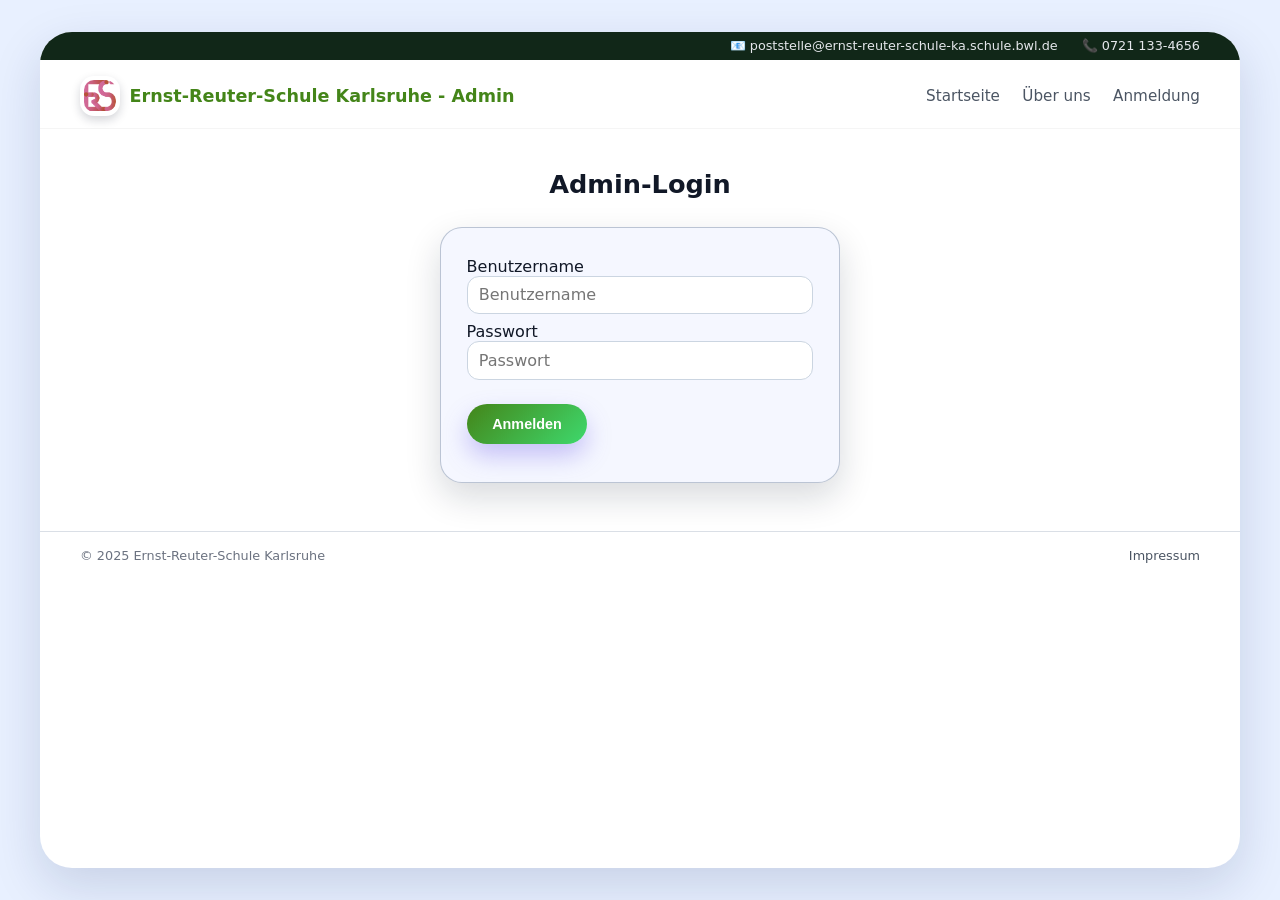
<file: schule-web/admin-login.html>
<!DOCTYPE html>
<html lang="de">
  <head>
    <meta charset="UTF-8" />
    <title>Admin-Login – Ernst-Reuter-Schule Karlsruhe</title>
    <link rel="stylesheet" href="css/style.css" />
    <link rel="icon" type="image/png" href="assets/favico-admin.png" />
  </head>
  <body>
    <div class="page">
      <div class="top-bar">
        <a href="mailto:poststelle@ernst-reuter-schule-ka.schule.bwl.de">📧 poststelle@ernst-reuter-schule-ka.schule.bwl.de</a>
        <span>📞 0721 133-4656</span>
      </div>

      <header>
        <a href="admin-login.html" class="logo">
          <img
            src="assets/logo-admin.png"
            alt="Ernst-Reuter-Schule Karlsruhe Logo"
            class="logo-img"
          />
          <span>Ernst-Reuter-Schule Karlsruhe - Admin</span>
        </a>

        <nav>
          <ul>
            <li><a href="index.html">Startseite</a></li>
            <li><a href="ueber-uns.html">Über uns</a></li>
            <li><a href="anmeldung.html">Anmeldung</a></li>
          </ul>
        </nav>
      </header>

      <main>
        <section class="section" data-animate>
          <div class="section-title">
            <h2 class="section-heading-center">Admin-Login</h2>
          </div>

          <div class="login-box">
            <form id="login-form">
              <label for="username">Benutzername</label>
              <input
                id="username"
                type="text"
                autocomplete="username"
                required
                placeholder="Benutzername"
              />

              <label for="password">Passwort</label>
              <input
                id="password"
                type="password"
                autocomplete="current-password"
                required
                placeholder="Passwort"
              />

              <button type="submit" class="btn btn-primary" style="margin-top: 0.6rem;">
                Anmelden
              </button>

              <div id="login-status" class="admin-status"></div>

            </form>
          </div>
        </section>
      </main>

      <footer>
        <span>© 2025 Ernst-Reuter-Schule Karlsruhe</span>
        <span>
            <a href="impressum.html">Impressum</a>
        </span>
      </footer>
    </div>

    <script src="js/main.js"></script>
    <script src="js/auth.js"></script>
  </body>
</html>
</file>
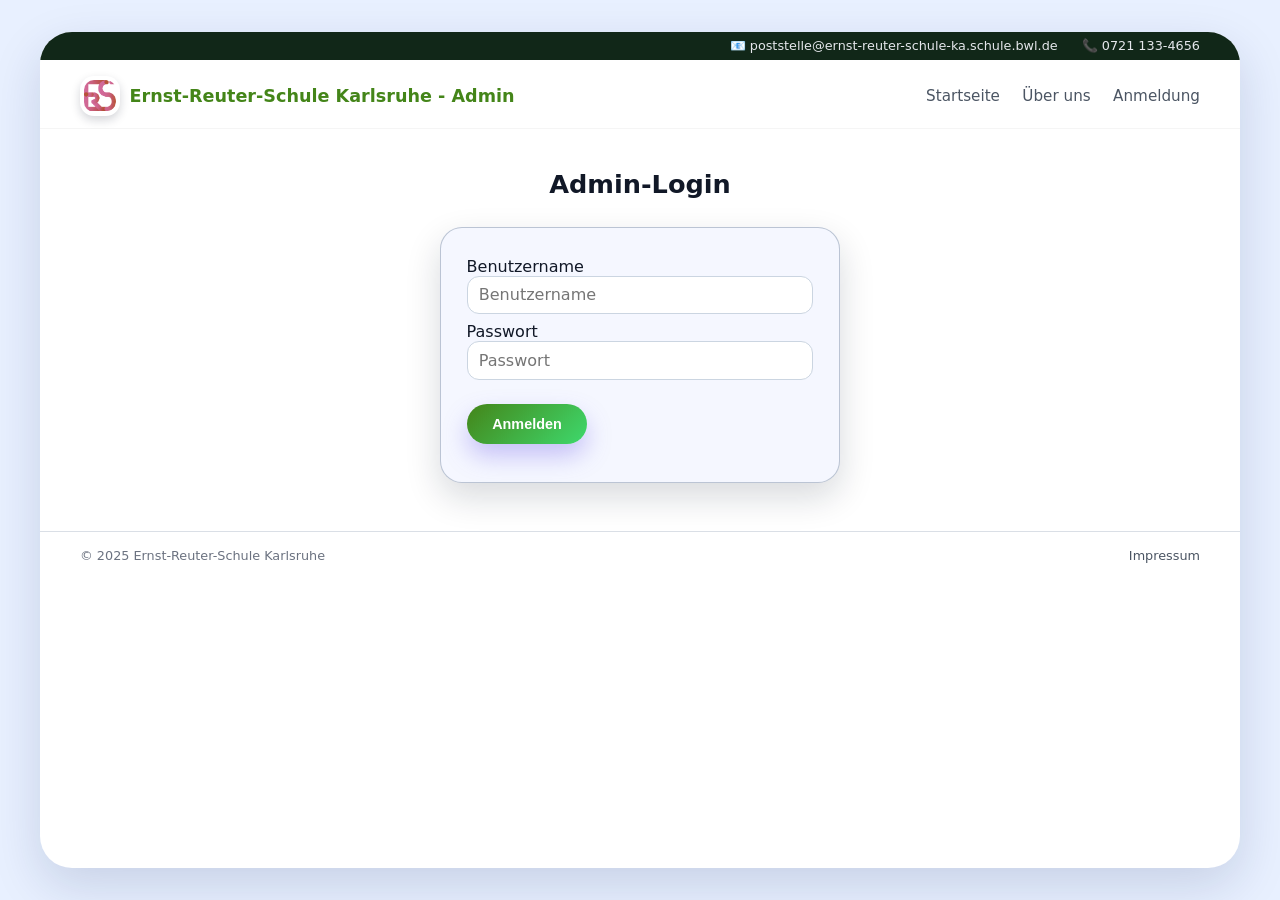
<file: schule-web/admin.html>
<!DOCTYPE html>
<html lang="de">
  <head>
    <meta charset="UTF-8" />
    <title>Admin – Inhalte verwalten | Ernst-Reuter-Schule Karlsruhe</title>
    <link rel="stylesheet" href="css/style.css" />
    <link rel="icon" type="image/png" href="assets/icon.png" />
  </head>
  <body>
    <div class="page" id="admin-page">
      <div class="top-bar">
        <span>📧 poststelle@ernst-reuter-schule-ka.schule.bwl.de</span>
        <span>📞 0721 133-4656</span>
      </div>

      <header>
        <a href="index.html" class="logo" target="_blank">
          <img
            src="assets/logo.png"
            alt="Ernst-Reuter-Schule Karlsruhe Logo"
            class="logo-img"
          />
          <span>ERNSCHTLE · Adminbereich</span>
        </a>

        <nav>
          <ul>
            <li><a href="index.html" target="_blank">Startseite</a></li>
            <li><a href="ueber-uns.html" target="_blank">Über uns</a></li>
            <li><a href="anmeldung.html" target="_blank">Anmeldung</a></li>
          </ul>
        </nav>
      </header>

      <main>
        <!-- MITTEILUNGEN -->
        <section class="section" data-animate>
          <div class="section-title">
            <h2>Mitteilungen verwalten</h2>
            <p>
              Lege neue Mitteilungen an, die auf der Startseite im Bereich
              „Aktuelles“ angezeigt werden. Die Daten werden nur lokal im
              Browser (localStorage) gespeichert.
            </p>
          </div>

          <form id="news-form" class="admin-form">
            <label for="title">Titel</label>
            <input
              type="text"
              id="title"
              required
              placeholder="z. B. Neue Sporthalle eröffnet"
            />

            <label for="date">Datum</label>
            <input type="date" id="date" />

            <small>
              Wenn kein Datum gewählt wird, wird automatisch das heutige Datum
              gespeichert.
            </small>

            <label for="content">Kurztext</label>
            <textarea
              id="content"
              required
              placeholder="Kurze Beschreibung der Mitteilung..."
            ></textarea>

            <label for="image">Bild hinzufügen (optional)</label>
            <input
              type="file"
              id="image"
              accept="image/*"
            />
            <small>
              Das Bild wird lokal im Browser gespeichert und nur auf diesem
              Gerät angezeigt. Bitte möglichst kleine Bilddateien verwenden.
            </small>

            <button type="submit" class="btn btn-primary" style="margin-top: 0.8rem;">
              Mitteilung speichern
            </button>

            <div id="admin-status" class="admin-status"></div>
          </form>
        </section>

        <!-- TERMINE -->
        <section class="section" data-animate>
          <div class="section-title">
            <h2>Termine verwalten</h2>
            <p>
              Lege Termine an, die auf der Startseite im Bereich „Termine“
              angezeigt werden.
            </p>
          </div>

          <form id="term-form" class="admin-form">
            <label for="term-title">Titel</label>
            <input
              type="text"
              id="term-title"
              required
              placeholder="z. B. Informationsabend für neue 5er"
            />

            <label for="term-date">Datum</label>
            <input type="date" id="term-date" required />

            <label for="term-time">Uhrzeit (optional)</label>
            <input type="time" id="term-time" />

            <label for="term-place">Ort (optional)</label>
            <input
              type="text"
              id="term-place"
              placeholder="z. B. Aula, Sporthalle, Raum 105"
            />

            <label for="term-description">Beschreibung (optional)</label>
            <textarea
              id="term-description"
              placeholder="Kurze Zusatzinfos zum Termin..."
            ></textarea>

            <button type="submit" class="btn btn-primary" style="margin-top: 0.8rem;">
              Termin speichern
            </button>

            <div id="term-status" class="admin-status"></div>
          </form>

          <button
            id="logout-btn"
            class="btn btn-ghost"
            style="margin-top: 1.5rem;"
          >
            Abmelden
          </button>
        </section>
      </main>

      <footer>
        <span>© 2025 Ernst-Reuter-Schule Karlsruhe</span>
        <span>
          <a href="impressum.html" target="_blank">Impressum</a>
          · Schülerprojekt-Website (kein offizieller Auftritt)
        </span>
      </footer>
    </div>

    <script src="js/main.js"></script>
    <script src="js/auth.js"></script>
    <script src="js/news.js"></script>
  </body>
</html>
</file>
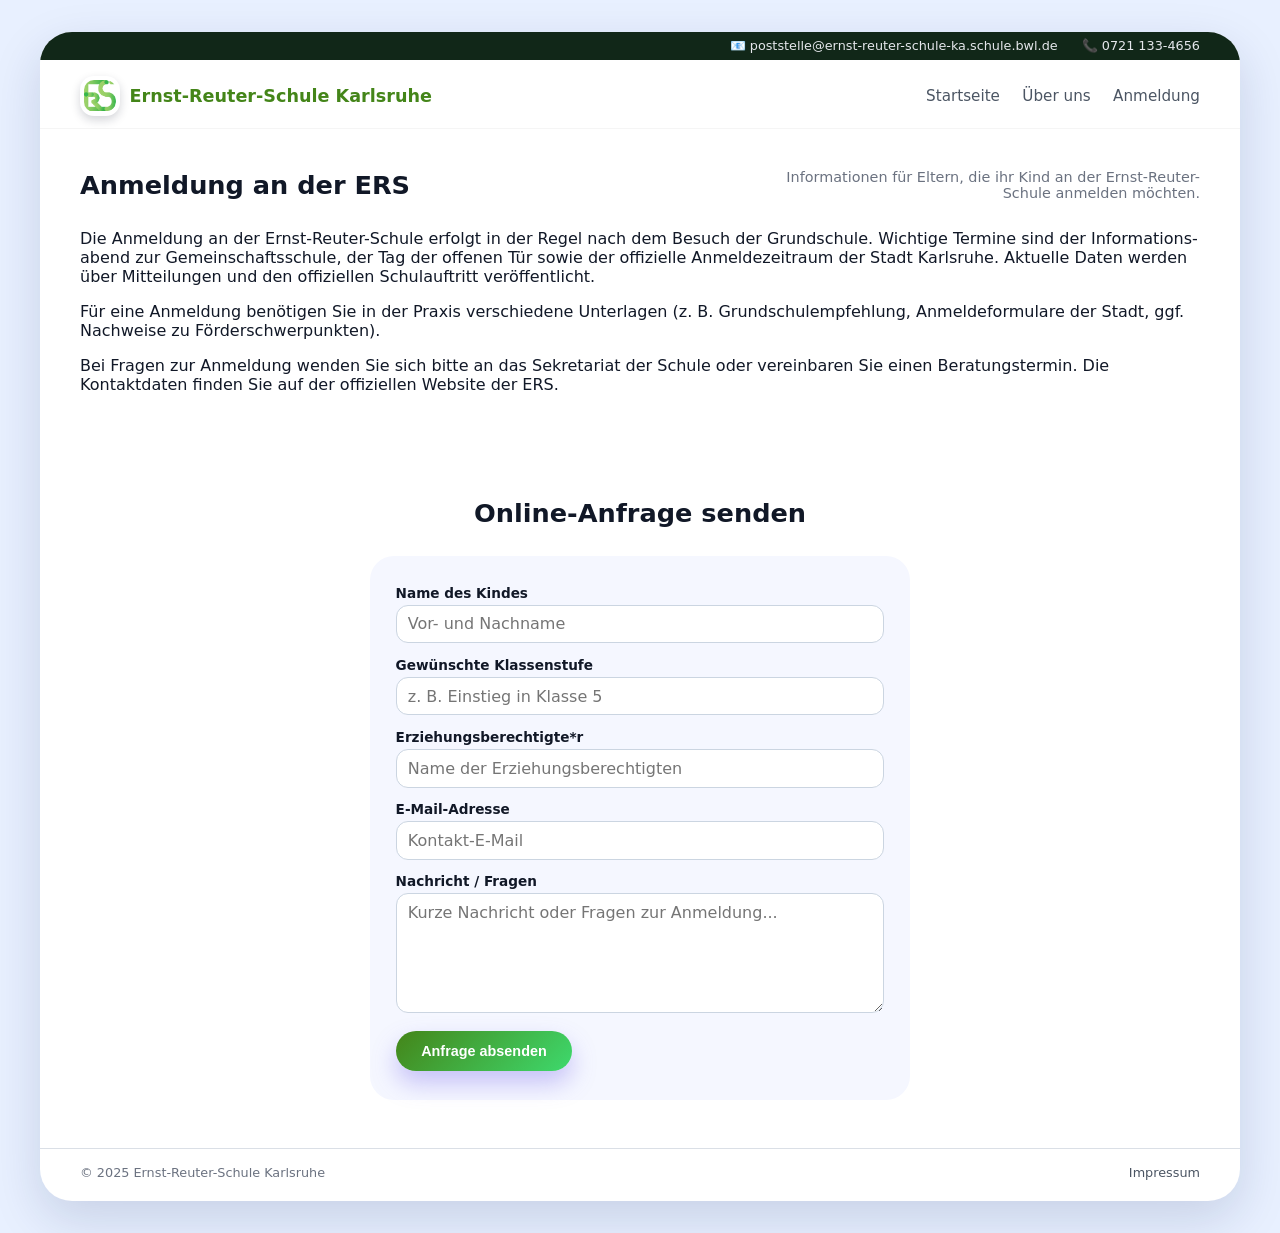
<file: schule-web/anmeldung.html>
<!DOCTYPE html>
<html lang="de">
  <head>
    <meta charset="UTF-8" />
    <title>Anmeldung – Ernst-Reuter-Schule Karlsruhe</title>
    <link rel="stylesheet" href="css/style.css" />
    <link rel="icon" type="image/png" href="assets/favico.png" />
  </head>
  <body>
    <div class="page">
      <div class="top-bar">
        <a href="mailto:poststelle@ernst-reuter-schule-ka.schule.bwl.de">📧 poststelle@ernst-reuter-schule-ka.schule.bwl.de</a>
        <span>📞 0721 133-4656</span>
      </div>

      <header>
        <a href="index.html" class="logo">
          <img
            src="assets/logo.png"
            alt="Ernst-Reuter-Schule Karlsruhe Logo"
            class="logo-img"
          />
          <span>Ernst-Reuter-Schule Karlsruhe</span>
        </a>

        <nav>
          <ul>
            <li><a href="index.html">Startseite</a></li>
            <li><a href="ueber-uns.html">Über uns</a></li>
            <li><a href="anmeldung.html">Anmeldung</a></li>
          </ul>
        </nav>
      </header>

      <main>
        <section class="section" data-animate>
          <div class="section-title">
            <h2>Anmeldung an der ERS</h2>
            <p>
              Informationen für Eltern, die ihr Kind an der
              Ernst-Reuter-Schule anmelden möchten.
            </p>
          </div>

          <p>
            Die Anmeldung an der Ernst-Reuter-Schule erfolgt in der Regel nach
            dem Besuch der Grundschule. Wichtige Termine sind der Informations-
            abend zur Gemeinschaftsschule, der Tag der offenen Tür sowie der
            offizielle Anmeldezeitraum der Stadt Karlsruhe. Aktuelle Daten
            werden über Mitteilungen und den offiziellen Schulauftritt
            veröffentlicht.
          </p>

          <p>
            Für eine Anmeldung benötigen Sie in der Praxis verschiedene
            Unterlagen (z.&nbsp;B. Grundschulempfehlung, Anmeldeformulare der
            Stadt, ggf. Nachweise zu Förderschwerpunkten).
          </p>

          <p>
            Bei Fragen zur Anmeldung wenden Sie sich bitte an das Sekretariat
            der Schule oder vereinbaren Sie einen Beratungstermin. Die Kontaktdaten
            finden Sie auf der offiziellen Website der ERS.
          </p>
        </section>

        <section class="section" data-animate>
          <div class="section-title">
            <h2 class="section-heading-center">Online-Anfrage senden</h2>
          </div>

          <form
            class="admin-form"
            onsubmit="event.preventDefault(); alert('Vielen Dank! Dieses Formular ist nur eine Demo für das Schulprojekt.');"
          >
            <label for="child-name">Name des Kindes</label>
            <input
              type="text"
              id="child-name"
              required
              placeholder="Vor- und Nachname"
            />

            <label for="grade">Gewünschte Klassenstufe</label>
            <input
              type="text"
              id="grade"
              placeholder="z. B. Einstieg in Klasse 5"
            />

            <label for="parent-name">Erziehungsberechtigte*r</label>
            <input
              type="text"
              id="parent-name"
              placeholder="Name der Erziehungsberechtigten"
            />

            <label for="email">E-Mail-Adresse</label>
            <input
              type="email"
              id="email"
              placeholder="Kontakt-E-Mail"
            />

            <label for="message">Nachricht / Fragen</label>
            <textarea
              id="message"
              placeholder="Kurze Nachricht oder Fragen zur Anmeldung..."
            ></textarea>

            <button type="submit" class="btn btn-primary">
              Anfrage absenden
            </button>
          </form>
        </section>
      </main>

      <footer>
        <span>© 2025 Ernst-Reuter-Schule Karlsruhe</span>
        <span>
            <a href="impressum.html">Impressum</a>
        </span>
      </footer>
    </div>

    <script src="js/main.js"></script>
  </body>
</html>
</file>
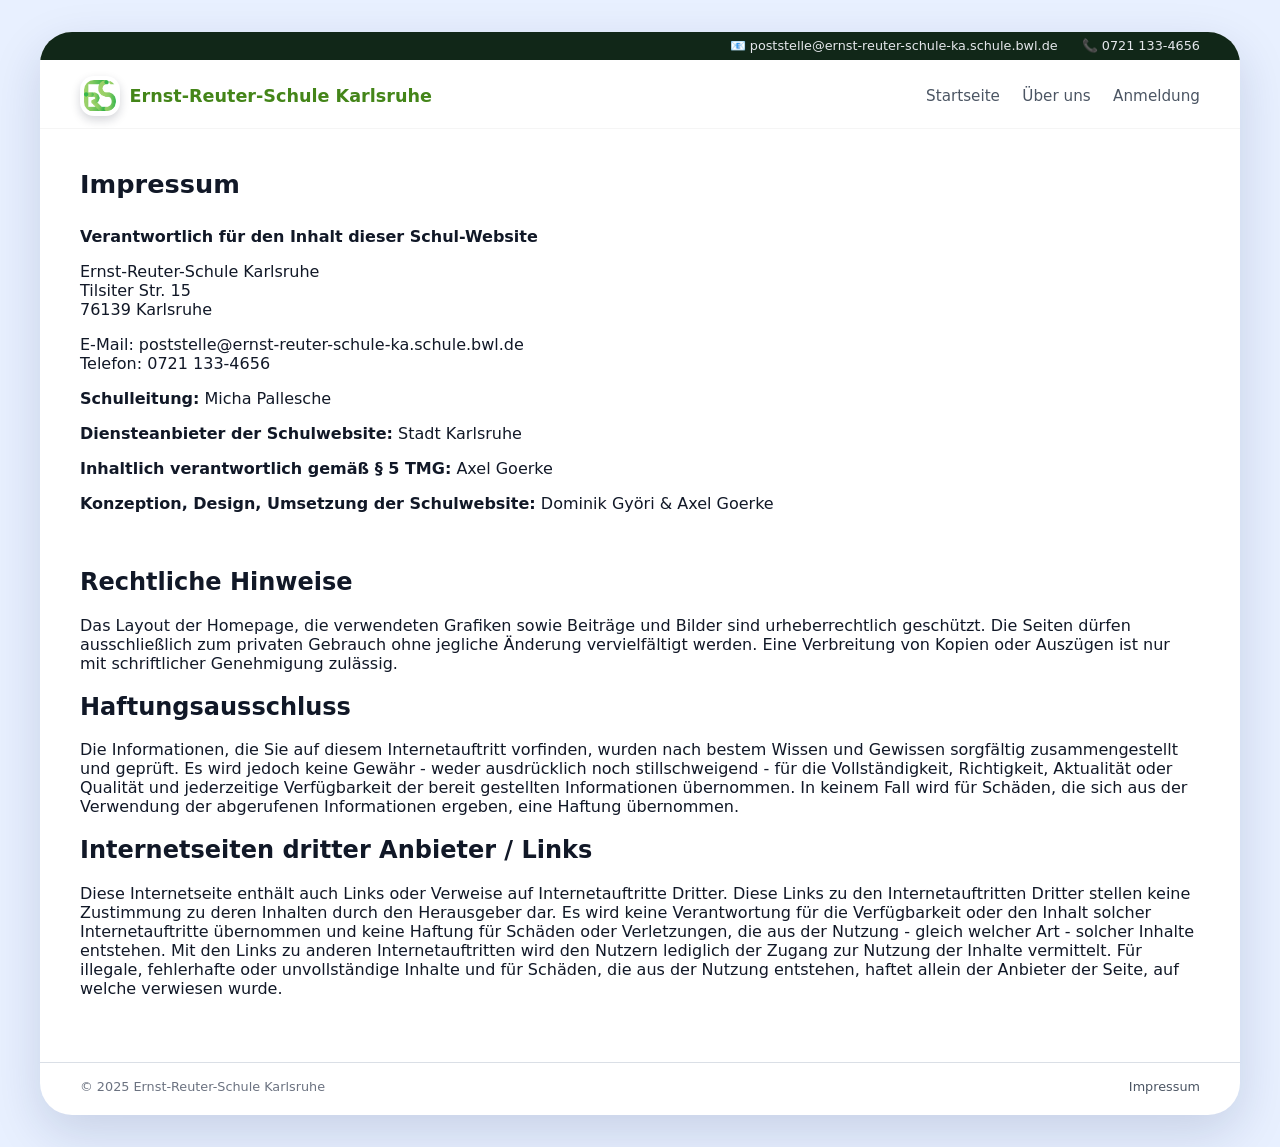
<file: schule-web/impressum.html>
<!DOCTYPE html>
<html lang="de">
  <head>
    <meta charset="UTF-8" />
    <title>Impressum – Ernst-Reuter-Schule Karlsruhe (Schülerprojekt)</title>
    <link rel="stylesheet" href="css/style.css" />
    <link rel="icon" type="image/png" href="assets/favico.png" />
  </head>
  <body>
    <div class="page">
      <div class="top-bar">
        <a href="mailto:poststelle@ernst-reuter-schule-ka.schule.bwl.de">📧 poststelle@ernst-reuter-schule-ka.schule.bwl.de</a>
        <span>📞 0721 133-4656</span>
      </div>

      <header>
        <a href="index.html" class="logo">
          <img
            src="assets/logo.png"
            alt="Ernst-Reuter-Schule Karlsruhe Logo"
            class="logo-img"
          />
          <span>Ernst-Reuter-Schule Karlsruhe</span>
        </a>

        <nav>
          <ul>
            <li><a href="index.html">Startseite</a></li>
            <li><a href="ueber-uns.html">Über uns</a></li>
            <li><a href="anmeldung.html">Anmeldung</a></li>
          </ul>
        </nav>
      </header>

      <main>
        <section class="section" data-animate>
          <div class="section-title">
            <h2>Impressum</h2>
          </div>

          <p>
            <strong>Verantwortlich für den Inhalt dieser Schul-Website</strong><br />
          </p>

          <p>
            Ernst-Reuter-Schule Karlsruhe<br />
            Tilsiter Str. 15<br />
            76139 Karlsruhe<br />
          </p>

          <p>
            E-Mail: poststelle@ernst-reuter-schule-ka.schule.bwl.de<br />
            Telefon: 0721 133-4656
          </p>

          <p>
            <strong>Schulleitung:</strong> Micha Pallesche
          </p>

          <p>
            <strong>Diensteanbieter der Schulwebsite:</strong> Stadt Karlsruhe
          </p>

          <p>
            <strong>Inhaltlich verantwortlich gemäß § 5 TMG:</strong> Axel Goerke
          </p>

          <p>
            <strong>Konzeption, Design, Umsetzung der Schulwebsite:</strong> Dominik Györi & Axel Goerke
          </p>

          <p>
              <strong></strong><br />
          </p>

          <h2>Rechtliche Hinweise</h2>
          <p>
            Das Layout der Homepage, die verwendeten Grafiken sowie Beiträge und Bilder sind urheberrechtlich geschützt. 
            Die Seiten dürfen ausschließlich zum privaten Gebrauch ohne jegliche Änderung vervielfältigt werden. 
            Eine Verbreitung von Kopien oder Auszügen ist nur mit schriftlicher Genehmigung zulässig.
          </p>

          <h2>Haftungsausschluss</h2>
          <p>
            Die Informationen, die Sie auf diesem Internetauftritt vorfinden, wurden nach bestem Wissen und Gewissen 
            sorgfältig zusammengestellt und geprüft. Es wird jedoch keine Gewähr - weder ausdrücklich noch stillschweigend
            - für die Vollständigkeit, Richtigkeit, Aktualität oder Qualität und jederzeitige Verfügbarkeit der bereit gestellten 
            Informationen übernommen. In keinem Fall wird für Schäden, die sich aus der Verwendung der abgerufenen Informationen 
            ergeben, eine Haftung übernommen.
          </p>

          <h2>Internetseiten dritter Anbieter / Links</h2>
          <p>
            Diese Internetseite enthält auch Links oder Verweise auf Internetauftritte Dritter. Diese Links zu den 
            Internetauftritten Dritter stellen keine Zustimmung zu deren Inhalten durch den Herausgeber dar. Es wird keine Verantwortung 
            für die Verfügbarkeit oder den Inhalt solcher Internetauftritte übernommen und keine Haftung für Schäden oder Verletzungen, 
            die aus der Nutzung - gleich welcher Art - solcher Inhalte entstehen. Mit den Links zu anderen Internetauftritten wird 
            den Nutzern lediglich der Zugang zur Nutzung der Inhalte vermittelt. Für illegale, fehlerhafte oder unvollständige Inhalte 
            und für Schäden, die aus der Nutzung entstehen, haftet allein der Anbieter der Seite, auf welche verwiesen wurde.
          </p>
            
        </section>
      </main>

      <footer>
        <span>© 2025 Ernst-Reuter-Schule Karlsruhe</span>
        <span>
          <a href="impressum.html">Impressum</a>
        </span>
      </footer>
    </div>

    <script src="js/main.js"></script>
  </body>
</html>
</file>
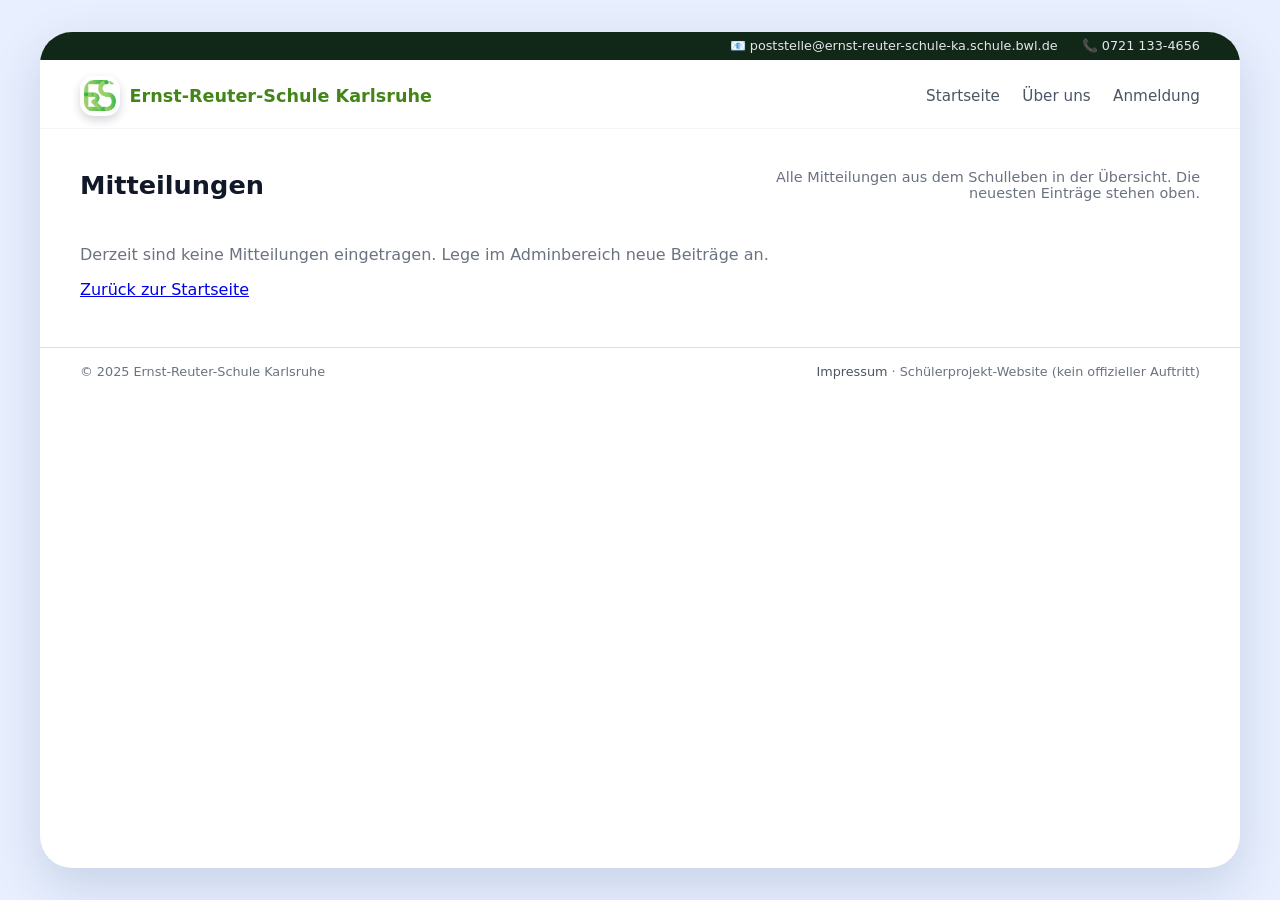
<file: schule-web/mitteilungen.html>
<!DOCTYPE html>
<html lang="de">
  <head>
    <meta charset="UTF-8" />
    <title>Mitteilungen – Ernst-Reuter-Schule Karlsruhe</title>
    <link rel="stylesheet" href="css/style.css" />
    <link rel="icon" type="image/png" href="assets/icon.png" />
  </head>
  <body>
    <div class="page">
      <div class="top-bar">
        <span>📧 poststelle@ernst-reuter-schule-ka.schule.bwl.de</span>
        <span>📞 0721 133-4656</span>
      </div>

      <header>
        <a href="index.html" class="logo" target="_blank">
          <img
            src="assets/logo.png"
            alt="Ernst-Reuter-Schule Karlsruhe Logo"
            class="logo-img"
          />
          <span>Ernst-Reuter-Schule Karlsruhe</span>
        </a>

        <nav>
          <ul>
            <li><a href="index.html" target="_blank">Startseite</a></li>
            <li><a href="ueber-uns.html" target="_blank">Über uns</a></li>
            <li><a href="anmeldung.html" target="_blank">Anmeldung</a></li>
          </ul>
        </nav>
      </header>

      <main>
        <section class="section" data-animate>
          <div class="section-title">
            <h2>Mitteilungen</h2>
            <p>
              Alle Mitteilungen aus dem Schulleben in der Übersicht. Die
              neuesten Einträge stehen oben.
            </p>
          </div>

          <div id="archive-news-list" class="news-list"></div>
          <p
            id="archive-no-news-msg"
            style="display: none; color: #6b7280"
          >
            Derzeit sind keine Mitteilungen eingetragen. Lege im Adminbereich
            neue Beiträge an.
          </p>

          <a href="index.html#aktuelles" class="news-more" style="margin-top:1.4rem;">
            Zurück zur Startseite
          </a>
        </section>
      </main>

      <footer>
        <span>© 2025 Ernst-Reuter-Schule Karlsruhe</span>
        <span>
          <a href="impressum.html" target="_blank">Impressum</a>
          · Schülerprojekt-Website (kein offizieller Auftritt)
        </span>
      </footer>
    </div>

    <script src="js/main.js"></script>
    <script src="js/news.js"></script>
  </body>
</html>
</file>
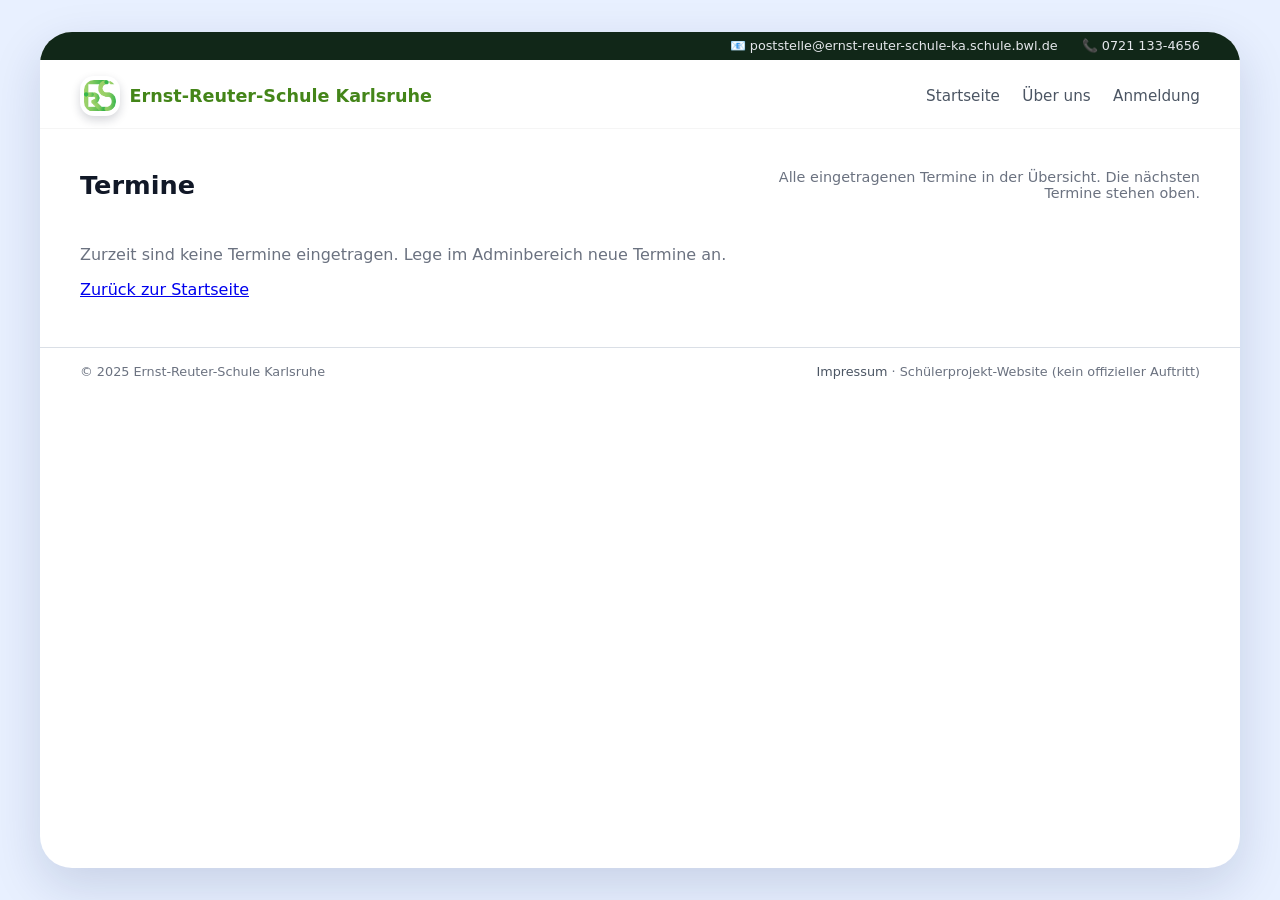
<file: schule-web/termine.html>
<!DOCTYPE html>
<html lang="de">
  <head>
    <meta charset="UTF-8" />
    <title>Termine – Ernst-Reuter-Schule Karlsruhe</title>
    <link rel="stylesheet" href="css/style.css" />
    <link rel="icon" type="image/png" href="assets/icon.png" />
  </head>
  <body>
    <div class="page">
      <div class="top-bar">
        <span>📧 poststelle@ernst-reuter-schule-ka.schule.bwl.de</span>
        <span>📞 0721 133-4656</span>
      </div>

      <header>
        <a href="index.html" class="logo" target="_blank">
          <img
            src="assets/logo.png"
            alt="Ernst-Reuter-Schule Karlsruhe Logo"
            class="logo-img"
          />
          <span>Ernst-Reuter-Schule Karlsruhe</span>
        </a>

        <nav>
          <ul>
            <li><a href="index.html" target="_blank">Startseite</a></li>
            <li><a href="ueber-uns.html" target="_blank">Über uns</a></li>
            <li><a href="anmeldung.html" target="_blank">Anmeldung</a></li>
          </ul>
        </nav>
      </header>

      <main>
        <section class="section" data-animate>
          <div class="section-title">
            <h2>Termine</h2>
            <p>
              Alle eingetragenen Termine in der Übersicht. Die nächsten Termine
              stehen oben.
            </p>
          </div>

          <div id="archive-terms-list" class="term-list"></div>
          <p
            id="archive-no-terms-msg"
            style="display: none; color: #6b7280"
          >
            Zurzeit sind keine Termine eingetragen. Lege im Adminbereich neue
            Termine an.
          </p>

          <a href="index.html#aktuelles" class="news-more" style="margin-top:1.4rem;">
            Zurück zur Startseite
          </a>
        </section>
      </main>

      <footer>
        <span>© 2025 Ernst-Reuter-Schule Karlsruhe</span>
        <span>
          <a href="impressum.html" target="_blank">Impressum</a>
          · Schülerprojekt-Website (kein offizieller Auftritt)
        </span>
      </footer>
    </div>

    <script src="js/main.js"></script>
    <script src="js/news.js"></script>
  </body>
</html>
</file>
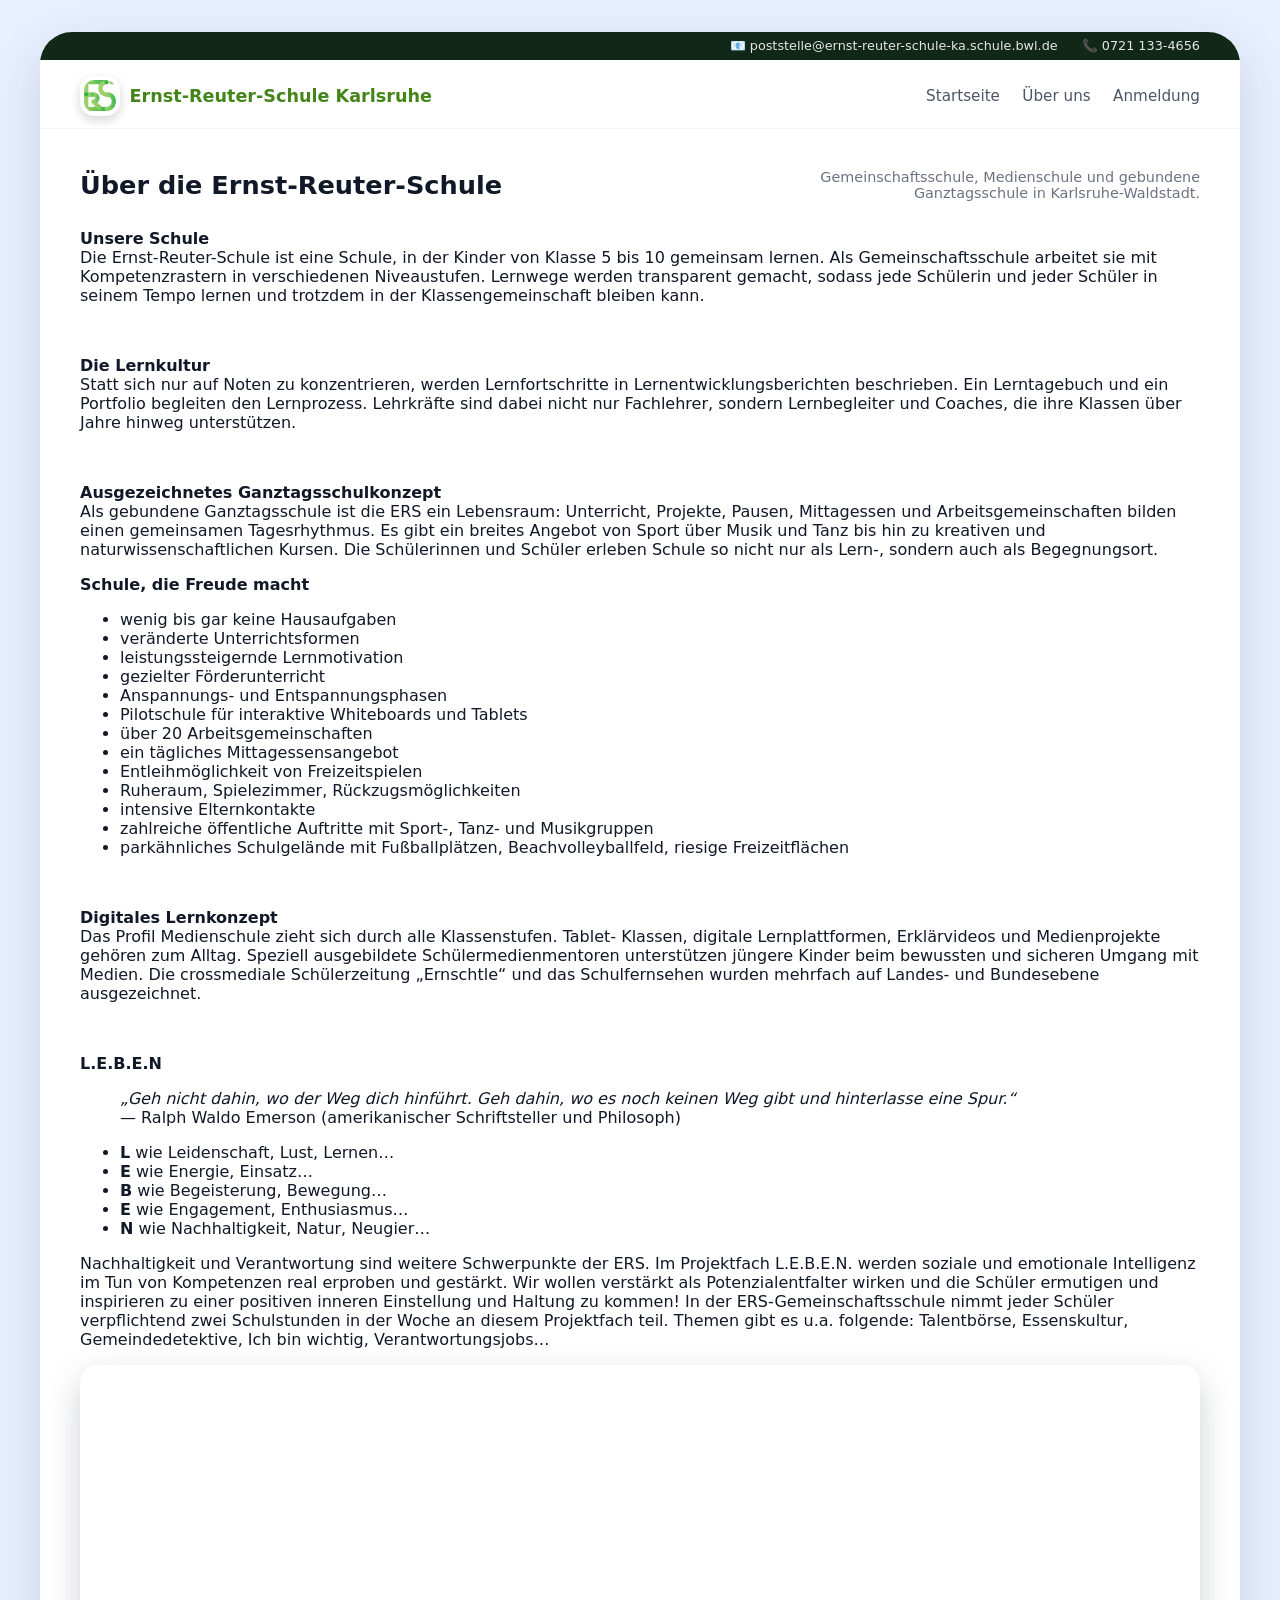
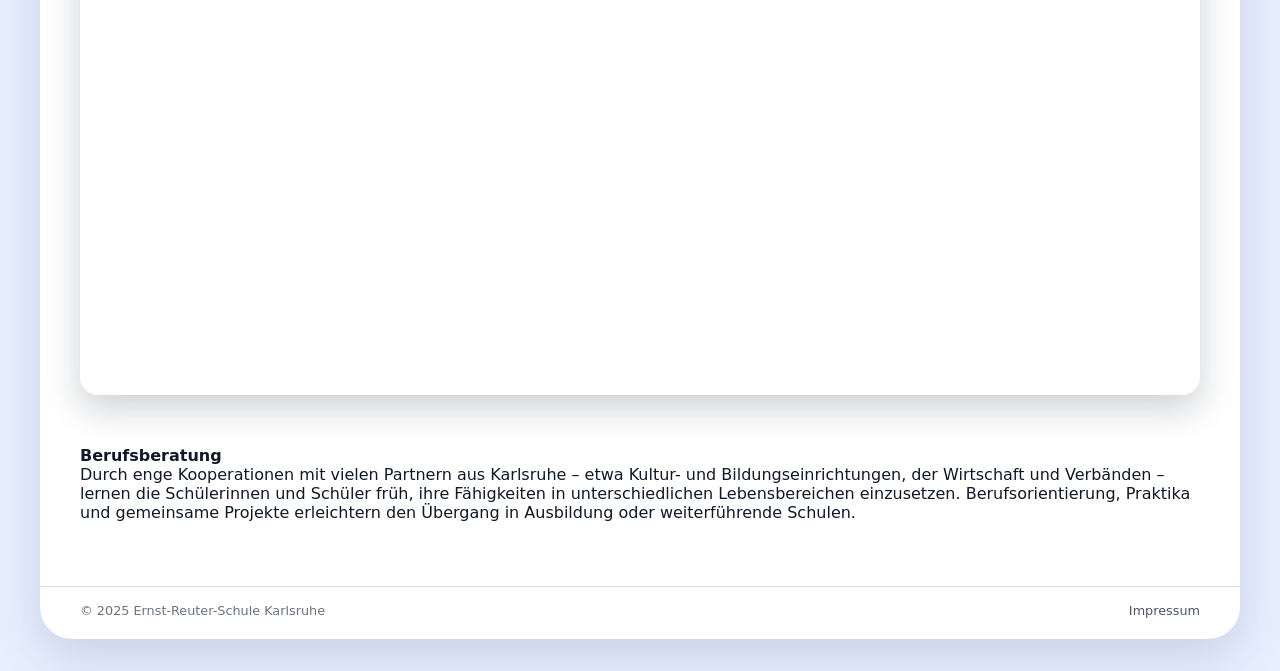
<file: schule-web/ueber-uns.html>
<!DOCTYPE html>
<html lang="de">
  <head>
    <meta charset="UTF-8" />
    <title>Über uns – Ernst-Reuter-Schule Karlsruhe</title>
    <link rel="stylesheet" href="css/style.css" />
    <link rel="icon" type="image/png" href="assets/favico.png" />
  </head>
  <body>
    <div class="page">
      <div class="top-bar">
        <a href="mailto:poststelle@ernst-reuter-schule-ka.schule.bwl.de">📧 poststelle@ernst-reuter-schule-ka.schule.bwl.de</a>
        <span>📞 0721 133-4656</span>
      </div>

      <header>
        <a href="index.html" class="logo">
          <img
            src="assets/logo.png"
            alt="Ernst-Reuter-Schule Karlsruhe Logo"
            class="logo-img"
          />
          <span>Ernst-Reuter-Schule Karlsruhe</span>
        </a>

        <nav>
          <ul>
            <li><a href="index.html">Startseite</a></li>
            <li><a href="ueber-uns.html">Über uns</a></li>
            <li><a href="anmeldung.html">Anmeldung</a></li>
          </ul>
        </nav>
      </header>

      <main>
        <section class="section" data-animate>
          <div class="section-title">
            <h2>Über die Ernst-Reuter-Schule</h2>
            <p>
              Gemeinschaftsschule, Medienschule und gebundene Ganztagsschule in
              Karlsruhe-Waldstadt.
            </p>
          </div>

          <p>
            <strong>Unsere Schule</strong><br />
            Die Ernst-Reuter-Schule ist eine Schule, in der Kinder von Klasse 5
            bis 10 gemeinsam lernen. Als Gemeinschaftsschule arbeitet sie mit
            Kompetenzrastern in verschiedenen Niveaustufen. Lernwege werden
            transparent gemacht, sodass jede Schülerin und jeder Schüler in
            seinem Tempo lernen und trotzdem in der Klassengemeinschaft bleiben
            kann.
          </p>
          <p>
              <strong></strong><br />
          </p>

          <p>
            <strong>Die Lernkultur</strong><br />
            Statt sich nur auf Noten zu konzentrieren, werden Lernfortschritte
            in Lernentwicklungsberichten beschrieben. Ein Lerntagebuch und ein
            Portfolio begleiten den Lernprozess. Lehrkräfte sind dabei nicht
            nur Fachlehrer, sondern Lernbegleiter und Coaches, die ihre Klassen
            über Jahre hinweg unterstützen.
          </p>
          <p>
              <strong></strong><br />
          </p>

          <p>
            <strong>Ausgezeichnetes Ganztagsschulkonzept</strong><br />
            Als gebundene Ganztagsschule ist die ERS ein Lebensraum: Unterricht,
            Projekte, Pausen, Mittagessen und Arbeitsgemeinschaften bilden einen
            gemeinsamen Tagesrhythmus. Es gibt ein breites Angebot von Sport
            über Musik und Tanz bis hin zu kreativen und naturwissenschaftlichen
            Kursen. Die Schülerinnen und Schüler erleben Schule so nicht nur als
            Lern-, sondern auch als Begegnungsort.
          </p>
          <strong>Schule, die Freude macht</strong><br />
          <ul class="lernen-list">
            <li>wenig bis gar keine Hausaufgaben</li>
            <li>veränderte Unterrichtsformen</li>
            <li>leistungssteigernde Lernmotivation</li>
            <li>gezielter Förderunterricht</li>
            <li>Anspannungs- und Entspannungsphasen</li>
            <li>Pilotschule für interaktive Whiteboards und Tablets</li>
            <li>über 20 Arbeitsgemeinschaften</li>
            <li>ein tägliches Mittagessensangebot</li>
            <li>Entleihmöglichkeit von Freizeitspielen</li>
            <li>Ruheraum, Spielezimmer, Rückzugsmöglichkeiten</li>
            <li>intensive Elternkontakte</li>
            <li>zahlreiche öffentliche Auftritte mit Sport-, Tanz- und Musikgruppen</li>
            <li>parkähnliches Schulgelände mit Fußballplätzen, Beachvolleyballfeld, riesige Freizeitflächen</li>
          </ul>
          <p>
              <strong></strong><br />
          </p>

          <p>
            <strong>Digitales Lernkonzept</strong><br />
            Das Profil Medienschule zieht sich durch alle Klassenstufen. Tablet-
            Klassen, digitale Lernplattformen, Erklärvideos und Medienprojekte
            gehören zum Alltag. Speziell ausgebildete Schülermedienmentoren
            unterstützen jüngere Kinder beim bewussten und sicheren Umgang mit
            Medien. Die crossmediale Schülerzeitung „Ernschtle“ und das
            Schulfernsehen wurden mehrfach auf Landes- und Bundesebene
            ausgezeichnet.
          </p>
          <p>
              <strong></strong><br />
          </p>

          <strong>L.E.B.E.N</strong><br />
          <figure class="leben-quote">
            <figcaption>
              <i>„Geh nicht dahin, wo der Weg dich hinführt. Geh dahin, wo es noch keinen Weg gibt und hinterlasse eine Spur.“</i>
            </figcaption>
            <figcaption>
              — Ralph Waldo Emerson (amerikanischer Schriftsteller und Philosoph)
            </figcaption>
          </figure>

          <ul class="leben-list">
            <li><strong>L</strong> wie Leidenschaft, Lust, Lernen…</li>
            <li><strong>E</strong> wie Energie, Einsatz…</li>
            <li><strong>B</strong> wie Begeisterung, Bewegung…</li>
            <li><strong>E</strong> wie Engagement, Enthusiasmus…</li>
            <li><strong>N</strong> wie Nachhaltigkeit, Natur, Neugier…</li>
          </ul>

          <p>
            Nachhaltigkeit und Verantwortung sind weitere Schwerpunkte der ERS.
            Im Projektfach L.E.B.E.N. werden soziale und emotionale Intelligenz 
            im Tun von Kompetenzen real erproben und gestärkt. Wir wollen verstärkt 
            als Potenzialentfalter wirken und die Schüler ermutigen und inspirieren 
            zu einer positiven inneren Einstellung und Haltung zu kommen! In der 
            ERS-Gemeinschaftsschule nimmt jeder Schüler verpflichtend zwei 
            Schulstunden in der Woche an diesem Projektfach teil. Themen gibt es 
            u.a. folgende: Talentbörse, Essenskultur, Gemeindedetektive, 
            Ich bin wichtig, Verantwortungsjobs… 
          </p>

          <div class="leben-video">
            <div class="video-wrapper">
              <iframe
                title="vimeo-player"
                src="https://player.vimeo.com/video/155860457?h=3a47f8aa70"
                frameborder="0"
                referrerpolicy="strict-origin-when-cross-origin"
                allow="autoplay; fullscreen; picture-in-picture; clipboard-write; encrypted-media; web-share"
                allowfullscreen
              ></iframe>
            </div>
          </div>
          <p>
              <strong></strong><br />
          </p>

          <p>
            <strong>Berufsberatung</strong><br />
            Durch enge Kooperationen mit vielen Partnern aus Karlsruhe – etwa
            Kultur- und Bildungseinrichtungen, der Wirtschaft und Verbänden –
            lernen die Schülerinnen und Schüler früh, ihre Fähigkeiten in
            unterschiedlichen Lebensbereichen einzusetzen. Berufsorientierung,
            Praktika und gemeinsame Projekte erleichtern den Übergang in
            Ausbildung oder weiterführende Schulen.
          </p>
        </section>
      </main>

      <footer>
        <span>© 2025 Ernst-Reuter-Schule Karlsruhe</span>
        <span>
            <a href="impressum.html">Impressum</a>
        </span>
      </footer>
    </div>

    <script src="js/main.js"></script>
  </body>
</html>
</file>
<file: schule-web/css/style.css>
:root {
  --primary: #448519;
  --secondary: #fcff43;
  --accent-pink: #ddff9d;
  --accent-blue: #a0ffa5;
  --bg: #e8f0ff;
  --text: #111827;
  --radius-xl: 32px;
  --radius-lg: 24px;
  --shadow-soft: 0 18px 50px rgba(15, 35, 90, 0.15);
}

*,
*::before,
*::after {
  box-sizing: border-box;
}

body {
  margin: 0;
  padding: 2rem;
  min-height: 100vh;
  display: flex;
  justify-content: center;
  background: var(--bg);
  font-family: system-ui, -apple-system, BlinkMacSystemFont, "Poppins", sans-serif;
  color: var(--text);
}

.top-bar a {
    color: #e5e7eb;
    text-decoration: none;
}

.top-bar a:hover {
    color: var(--primary);
}

.page {
  width: 100%;
  max-width: 1200px;
  background: #ffffff;
  border-radius: var(--radius-xl);
  box-shadow: var(--shadow-soft);
  overflow: hidden;
  display: flex;
  flex-direction: column;
}


.top-bar {
  display: flex;
  justify-content: flex-end;
  gap: 1.5rem;
  padding: 0.4rem 2.5rem;
  font-size: 0.8rem;
  background: #112718;
  color: #e5e7eb;
}

.top-bar span {
  display: inline-flex;
  gap: 0.4rem;
  align-items: center;
}


header {
  background: #ffffff;
  padding: 1rem 2.5rem 0.75rem;
  display: flex;
  align-items: center;
  justify-content: space-between;
  border-bottom: 1px solid rgba(0, 0, 0, 0.04);
}

.logo {
  display: flex;
  align-items: center;
  gap: 0.6rem;
  font-weight: 700;
  font-size: 1.1rem;
  color: var(--primary);
  text-decoration: none;
}

.logo-img {
  width: 40px;
  height: 40px;
  border-radius: 14px;
  object-fit: contain;
  background: #ffffff;
  padding: 4px;
  box-shadow: 0 4px 10px rgba(15, 23, 42, 0.18);
}

nav ul {
  list-style: none;
  display: flex;
  gap: 1.4rem;
  margin: 0;
  padding: 0;
}

nav a {
  text-decoration: none;
  color: #4b5563;
  font-size: 0.95rem;
  position: relative;
  padding-bottom: 0.2rem;
  transition: color 0.2s ease;
}

nav a::after {
  content: "";
  position: absolute;
  left: 0;
  bottom: 0;
  width: 0;
  height: 2px;
  border-radius: 999px;
  background: linear-gradient(90deg, var(--primary), var(--secondary));
  transition: width 0.25s ease;
}

nav a:hover {
  color: var(--primary);
}

nav a:hover::after {
  width: 100%;
}


.hero {
  display: flex;
  gap: 3rem;
  padding: 3rem 2.5rem 2.5rem;
  background: radial-gradient(circle at top left, #fdf3ff 0, #f5fbff 40%, #ffffff 100%);
  position: relative;
  overflow: hidden;
}

.hero-content {
  flex: 1;
  min-width: 0;
}

.badge {
  display: inline-flex;
  align-items: center;
  gap: 0.4rem;
  padding: 0.2rem 0.8rem;
  border-radius: 999px;
  background: rgba(108, 92, 231, 0.08);
  color: var(--primary);
  font-size: 0.8rem;
  margin-bottom: 0.75rem;
}

.hero h1 {
  font-size: clamp(2rem, 3vw + 1rem, 2.9rem);
  margin: 0 0 1rem;
}

.hero h1 span.highlight {
  color: var(--primary);
}

.hero p {
  margin: 0 0 1.5rem;
  max-width: 30rem;
  line-height: 1.5;
  color: #4b5563;
}

.hero-actions {
  display: flex;
  gap: 1rem;
  align-items: center;
}

.hero-actions a {
    text-decoration: none;
}


.btn {
  border-radius: 999px;
  border: none;
  padding: 0.75rem 1.6rem;
  font-size: 0.9rem;
  cursor: pointer;
  font-weight: 600;
  display: inline-flex;
  align-items: center;
  gap: 0.4rem;
  transition:
    transform 0.15s ease,
    box-shadow 0.15s ease,
    background 0.2s ease,
    color 0.2s ease;
}

.btn-primary {
  background: linear-gradient(135deg, var(--primary), #3ed96d);
  color: #ffffff;
  box-shadow: 0 12px 25px rgba(108, 92, 231, 0.35);
}

.btn-primary:hover {
  transform: translateY(-1px);
  box-shadow: 0 16px 30px rgba(108, 92, 231, 0.45);
}

.btn-ghost {
  background: transparent;
  color: #4b5563;
}

.btn-ghost:hover {
  background: rgba(148, 163, 184, 0.12);
}


.hero-visual {
  flex: 1;
  display: flex;
  justify-content: center;
  align-items: center;
  position: relative;
}

.hero-card {
  width: 100%;
  max-width: 380px;
  border-radius: 50px;
  overflow: hidden;
  box-shadow: var(--shadow-soft);
  transform: translateY(6px);
}

.hero-card img {
  display: block;
  width: 100%;
  height: auto;
}


.shape {
  position: absolute;
  border-radius: 999px;
  opacity: 0.25;
  filter: blur(1px);
}

.shape-yellow {
  width: 210px;
  height: 210px;
  background: var(--secondary);
  top: 7%;
  right: 10%;
}

.shape-pink {
  width: 160px;
  height: 160px;
  background: var(--accent-pink);
  bottom: -40px;
  right: 28%;
}

.shape-blue {
  width: 130px;
  height: 130px;
  background: var(--accent-blue);
  bottom: -40px;
  left: 5%;
}


.section {
  padding: 2.5rem 2.5rem 3rem;
}

.section-title {
  margin-bottom: 1.75rem;
  display: flex;
  justify-content: space-between;
  align-items: center;
  gap: 1rem;
  flex-wrap: wrap;
}

.section-title h2 {
  margin: 0;
  font-size: 1.6rem;
}

.section-title p {
  margin: 0;
  color: #6b7280;
  font-size: 0.9rem;
  max-width: 28rem;
  text-align: right;
}

.section-heading-center {
  margin: 0 auto;
  text-align: center;
  width: 100%;
}

.card-grid {
  display: grid;
  grid-template-columns: repeat(auto-fit, minmax(190px, 1fr));
  gap: 1.4rem;
}

.card {
  background: #f5f7ff;
  border-radius: var(--radius-lg);
  padding: 1.3rem 1.2rem;
  position: relative;
  overflow: hidden;
  transition:
    transform 0.2s ease,
    box-shadow 0.2s ease,
    background 0.2s ease;
}

.card::after {
  content: "";
  position: absolute;
  width: 90px;
  height: 90px;
  border-radius: 999px;
  background: radial-gradient(circle, rgba(255, 255, 255, 0.8), transparent);
  top: -20px;
  right: -20px;
}

.card:hover {
  background: #eef2ff;
  transform: translateY(-4px);
  box-shadow: 0 14px 35px rgba(15, 23, 42, 0.12);
}

.card-icon {
  width: 40px;
  height: 40px;
  border-radius: 999px;
  background: rgba(108, 92, 231, 0.09);
  display: flex;
  align-items: center;
  justify-content: center;
  font-size: 1.2rem;
  margin-bottom: 0.7rem;
}

.card h3 {
  margin: 0 0 0.4rem;
  font-size: 1rem;
}

.card p {
  margin: 0;
  font-size: 0.86rem;
  color: #6b7280;
}

.leben-video {
  margin-top: 1rem;
}

.video-wrapper {
  position: relative;
  padding-bottom: 56.25%;
  height: 0;
  border-radius: 18px;
  overflow: hidden;
  box-shadow: 0 14px 35px rgba(15, 23, 42, 0.2);
}

.video-wrapper iframe {
  position: absolute;
  top: 0;
  left: 0;
  width: 100%;
  height: 100%;
  border: 0;
}


.news-list {
  display: grid;
  grid-template-columns: repeat(auto-fit, minmax(260px, 1fr));
  gap: 1.3rem;
}

.news-card {
  background: #f5f7ff;
  border-radius: var(--radius-lg);
  padding: 1.2rem 1.3rem;
  box-shadow: 0 8px 20px rgba(148, 163, 184, 0.25);
}

.news-meta {
  font-size: 0.75rem;
  color: #6b7280;
  margin-bottom: 0.4rem;
}

.news-card h3 {
  margin: 0 0 0.4rem;
  font-size: 1rem;
}

.news-card p {
  margin: 0;
  font-size: 0.85rem;
  color: #4b5563;
}

/* Nur die Mitteilungen auf der Startseite beschneiden */
#home-news-list .news-card {
  display: flex;
  flex-direction: column;
}

#home-news-list .news-card p {
  /* max. 4 Zeilen Text anzeigen, Rest abschneiden */
  display: -webkit-box;
  -webkit-line-clamp: 4;      /* itt állítod, hány sor látszódjon (3–5-tel játszhatsz) */
  -webkit-box-orient: vertical;
  overflow: hidden;
}

.news-image {
  width: 100%;
  max-height: 220px;
  object-fit: cover;
  border-radius: 16px;
  margin-bottom: 0.7rem;
  display: block;
}

.home-news-terms {
  display: grid;
  grid-template-columns: minmax(0, 2fr) minmax(0, 1.4fr);
  gap: 2rem;
}

.home-column h3 {
  margin-top: 0;
  margin-bottom: 0.8rem;
  font-size: 1.1rem;
}

.archive-link {
  display: inline-block;
  margin-top: 0.8rem;
  font-size: 0.85rem;
  color: var(--primary);
  text-decoration: none;
  font-weight: 600;
}

.archive-link:hover {
  text-decoration: underline;
}

/* Termine-laphoz, ha még nincs: */

.term-list {
  display: flex;
  flex-direction: column;
  gap: 0.8rem;
}

.term-card {
  background: #f5f7ff;
  border-radius: var(--radius-lg);
  padding: 0.9rem 1rem;
  box-shadow: 0 1px 6px rgba(148, 163, 184, 0.45);
}

.term-meta {
  font-size: 0.8rem;
  color: #6b7280;
  margin-bottom: 0.25rem;
}

.term-card h3 {
  margin: 0 0 0.2rem;
  font-size: 0.96rem;
}

.term-card p {
  margin: 0;
  font-size: 0.85rem;
  color: #4b5563;
}

@media (max-width: 900px) {
  .home-news-terms {
    grid-template-columns: 1fr;
  }
}


.admin-form {
  max-width: 540px;
  margin: 0 auto;
  background: #f5f7ff;
  padding: 1.8rem 1.6rem;
  border-radius: var(--radius-lg);
}

.admin-form label {
  display: block;
  font-size: 0.85rem;
  margin-bottom: 0.25rem;
  font-weight: 600;
}

.admin-form input,
.admin-form textarea {
  width: 100%;
  padding: 0.55rem 0.7rem;
  border-radius: 12px;
  border: 1px solid #cbd5e1;
  font: inherit;
  margin-bottom: 0.85rem;
  resize: vertical;
}

.admin-form textarea {
  min-height: 120px;
}

.admin-form small {
  display: block;
  margin-bottom: 0.9rem;
  color: #6b7280;
}

.admin-status {
  margin-top: 0.6rem;
  font-size: 0.85rem;
}


.login-box {
  max-width: 400px;
  margin: 0 auto;
  background: #f5f7ff;
  padding: 1.8rem 1.6rem;
  border-radius: 22px;
  box-shadow: 0 14px 35px rgba(15, 23, 42, 0.16);
  border: 1px solid rgba(148, 163, 184, 0.6);
  transition:
    box-shadow 0.2s ease,
    transform 0.2s ease,
    border-color 0.2s ease,
    background 0.2s ease;
}

.login-box:hover {
  box-shadow: 0 20px 45px rgba(15, 23, 42, 0.22);
  transform: translateY(-2px);
  border-color: rgb(130, 248, 129, 0.9);
  background: #f0ffee;
}

#login-form input {
  width: 100%;
  padding: 0.55rem 0.7rem;
  border-radius: 12px;
  border: 1px solid #cbd5e1;
  font: inherit;
  margin-bottom: 0.9rem;
  transition:
    border-color 0.15s ease,
    box-shadow 0.15s ease,
    background 0.15s ease;
}

#login-form input:hover {
  background: #f9fafb;
}

#login-form input:focus {
  outline: none;
  border-color: var(--primary);
  box-shadow: 0 0 0 2px rgba(108, 92, 231, 0.2);
  background: #ffffff;
}



#login-form input[type="text"] {
  margin-bottom: 0.5rem;
}


footer {
  padding: 1rem 2.5rem 1.3rem;
  border-top: 1px solid rgba(148, 163, 184, 0.35);
  font-size: 0.8rem;
  color: #6b7280;
  display: flex;
  justify-content: space-between;
  flex-wrap: wrap;
}

footer a {
  color: #4b5563;
  text-decoration: none;
}

footer a:hover {
  color: var(--primary);
}



[data-animate] {
  opacity: 0;
  transform: translateY(24px);
  transition: opacity 0.6s ease, transform 0.6s ease;
}

[data-animate].animate-in {
  opacity: 1;
  transform: translateY(0);
}


@media (max-width: 900px) {
  header {
    flex-direction: column;
    align-items: flex-start;
    gap: 0.6rem;
  }

  .hero {
    flex-direction: column;
    padding: 2.2rem 1.5rem 2rem;
  }

  .section {
    padding: 2rem 1.5rem 2.4rem;
  }

  footer {
    padding: 1rem 1.5rem 1.4rem;
  }

  body {
    padding: 1rem;
  }
}
</file>
